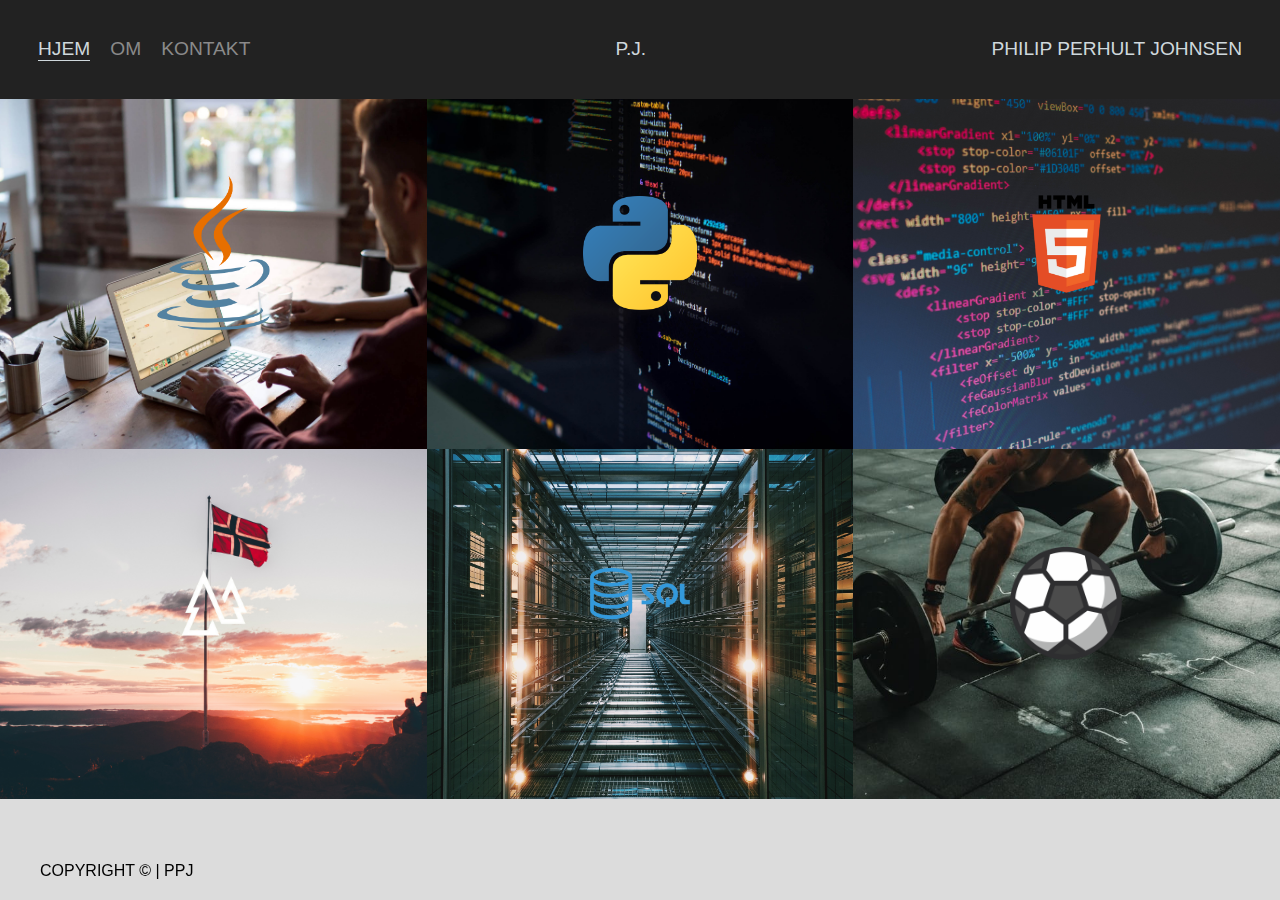
<file: index.html>
<!DOCTYPE html>
<html>
<head>
    <meta charset="UTF-8" />
    <title>Page Title</title>
    <link rel="preconnect" href="https://fonts.gstatic.com">
    <link href="https://fonts.googleapis.com/css2?family=Lato:wght@300&display=swap" rel="stylesheet">
    <link rel="stylesheet" href="styles.css">
</head>
<body>
    <div class="container">
        <div class="nav-wrapper">
            <div class="left-side">
                <div class="nav-link-wrapper active-nav-link">
                    <a href="index.html">Hjem</a>
                </div>

                <div class="nav-link-wrapper">
                    <a href="about.html">Om</a>
                </div>
                <div class="nav-link-wrapper">
                    <a href="contact.html">Kontakt</a>
                </div>
            </div>

            <div class="middle">
                <div class="mylogo">
                    P.J.
                </div>
            </div>

            <div class="right-side">
                <div class="brand">
                    <div>PHILIP PERHULT JOHNSEN</div>
                </div>
            </div>
        </div>

        <div class="footer">
            <div class="left-sidef">
                <div class="copyright-brand">
                    <div>COPYRIGHT © | PPJ</div>
                </div>
            </div>
        </div>

        <div class="content-wrapper">
            <div class="portfolio-items-wrapper">
                
                <div class="portfolio-item-wrapper">
                    <div class="portfolio-img-background" style="background-image:url(images/portfolio4.jpg)"></div>
                    
                    <div class="img-text-wrapper">
                        <div class="logo-wrapper">
                            <img src="images/java.png">
                        </div>

                        <div class="subtitle">
                            2+ år erfaring med Java
                        </div>
                    </div>
                </div>

                <div class="portfolio-item-wrapper">
                    <div class="portfolio-img-background" style="background-image:url(images/portfolio5.jpg)"></div>
                    
                    <div class="img-text-wrapper">
                        <div class="logo-wrapper">
                            <img src="images/python.png">
                        </div>

                        <div class="subtitle">
                            2+ år erfaring med Python
                        </div>
                    </div>
                </div>

                <div class="portfolio-item-wrapper">
                    <div class="portfolio-img-background" style="background-image:url(images/florian-olivo-4hbJ-eymZ1o-unsplash.jpg)"></div>
                    
                    <div class="img-text-wrapper">
                        <div class="logo-wrapper">
                            <img src="images/html.png">
                        </div>

                        <div class="subtitle">
                            Lærer HTML, CSS og JavaScript for øyeblikket
                        </div>
                    </div>
                </div>
                
                <div class="portfolio-item-wrapper">
                    <div class="portfolio-img-background" style="background-image:url(images/mikita-karasiou-HO6aBrYi3kE-unsplash.jpg)"></div>
                    
                    <div class="img-text-wrapper">
                        <div class="logo-wrapper">
                            <img src="images/output-onlinepngtools.png">
                        </div>

                        <div class="subtitle">
                            Natur entusiast
                        </div>
                    </div>
                </div>

                <div class="portfolio-item-wrapper">
                    <div class="portfolio-img-background" style="background-image:url(images/database.jpg)"></div>
                    
                    <div class="img-text-wrapper">
                        <div class="logo-wrapper">
                            <img src="images/sql3.png">
                        </div>

                        <div class="subtitle">
                            Erfaring innen SQL og databaser
                        </div>
                    </div>
                </div>

                <div class="portfolio-item-wrapper">
                    <div class="portfolio-img-background" style="background-image:url(images/workout.jpg)"></div>
                    
                    <div class="img-text-wrapper">
                        <div class="logo-wrapper">
                            <img src="images/ball2.png">
                        </div>
                        <div class="subtitle">
                            Sport- og idrettsmenneske
                        </div>
                    </div>
                </div>
            </div>
        </div>
    </div>
</body>
<script>
    const portfolioItems = document.querySelectorAll('.portfolio-item-wrapper')

    portfolioItems.forEach(portfolioItem => {
        portfolioItem.addEventListener('mouseover', () => {
            portfolioItem.childNodes[1].classList.add('img-darken');
        })

        portfolioItem.addEventListener('mouseout', () => {
            portfolioItem.childNodes[1].classList.remove('img-darken');
        })
        // Fix that the item fades out smoothly
    })

</script>
</html>
</file>
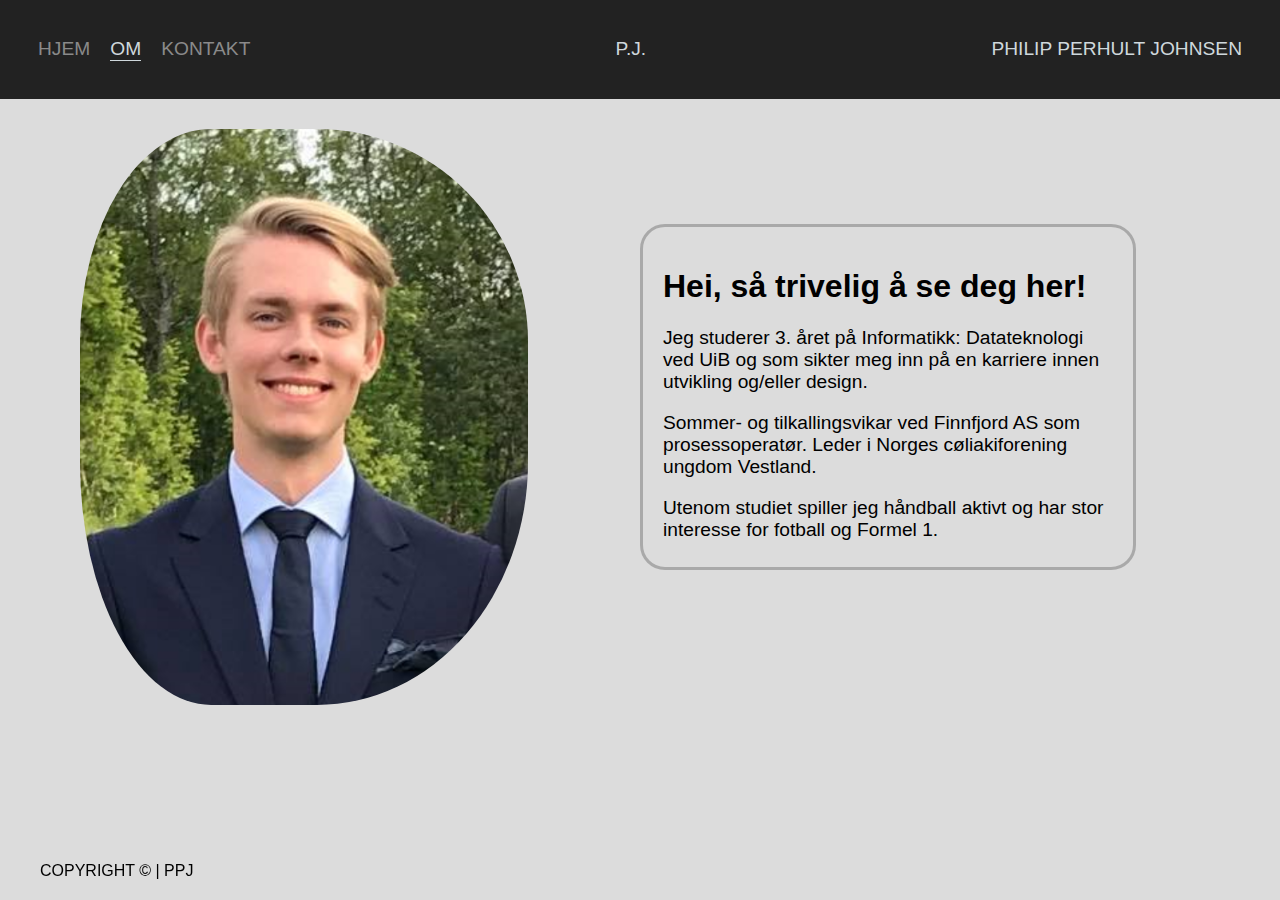
<file: about.html>
<!DOCTYPE html>
<html>
<head>
    <meta charset="UTF-8"/>
    <title>About</title>
    <link rel="preconnect" href="https://fonts.gstatic.com">
    <link href="https://fonts.googleapis.com/css2?family=Lato:wght@300&display=swap" rel="stylesheet">
    <link rel="stylesheet" href="styles.css">
</head>
<body>
    <div class="container">
        <div class="nav-wrapper">
            <div class="left-side">
                <div class="nav-link-wrapper">
                    <a href="index.html">Hjem</a>
                </div>

                <div class="nav-link-wrapper active-nav-link">
                    <a href="about.html">Om</a>
                </div>
                <div class="nav-link-wrapper">
                    <a href="contact.html">Kontakt</a>
                </div>
            </div>

            <div class="middle">
                <div class="mylogo">
                    P.J.
                </div>
            </div>

            <div class="right-side">
                <div class="brand">
                    <div>PHILIP PERHULT JOHNSEN</div>
                </div>
            </div>
        </div>

        <div class="footer">
            <div class="left-sidef">
                <div class="copyright-brand">
                    <div>COPYRIGHT © | PPJ</div>
                </div>
            </div>
        </div>

        <div class="content-wrapper">
            <div class="two-column-wrapper">
                <div class="profile-image-wrapper">
                    <img src="images/Screenshot_4.png">
                </div>

                <div class="profile-content-wrapper">
                    <h1>
                        Hei, så trivelig å se deg her!
                    </h1>
                    <p>
                        Jeg studerer 3. året på Informatikk: Datateknologi ved UiB og som sikter meg inn
                        på en karriere innen utvikling og/eller design.
                    </p>
                    <p>
                        Sommer- og tilkallingsvikar ved Finnfjord AS som prosessoperatør.
                        Leder i Norges cøliakiforening ungdom Vestland.
                    </p>
                    <p>
                        Utenom studiet spiller jeg håndball aktivt og har stor interesse for fotball og Formel 1.
                    </p>
                </div>
            </div>
        </div>
    </div>
</body>
</html>
</file>
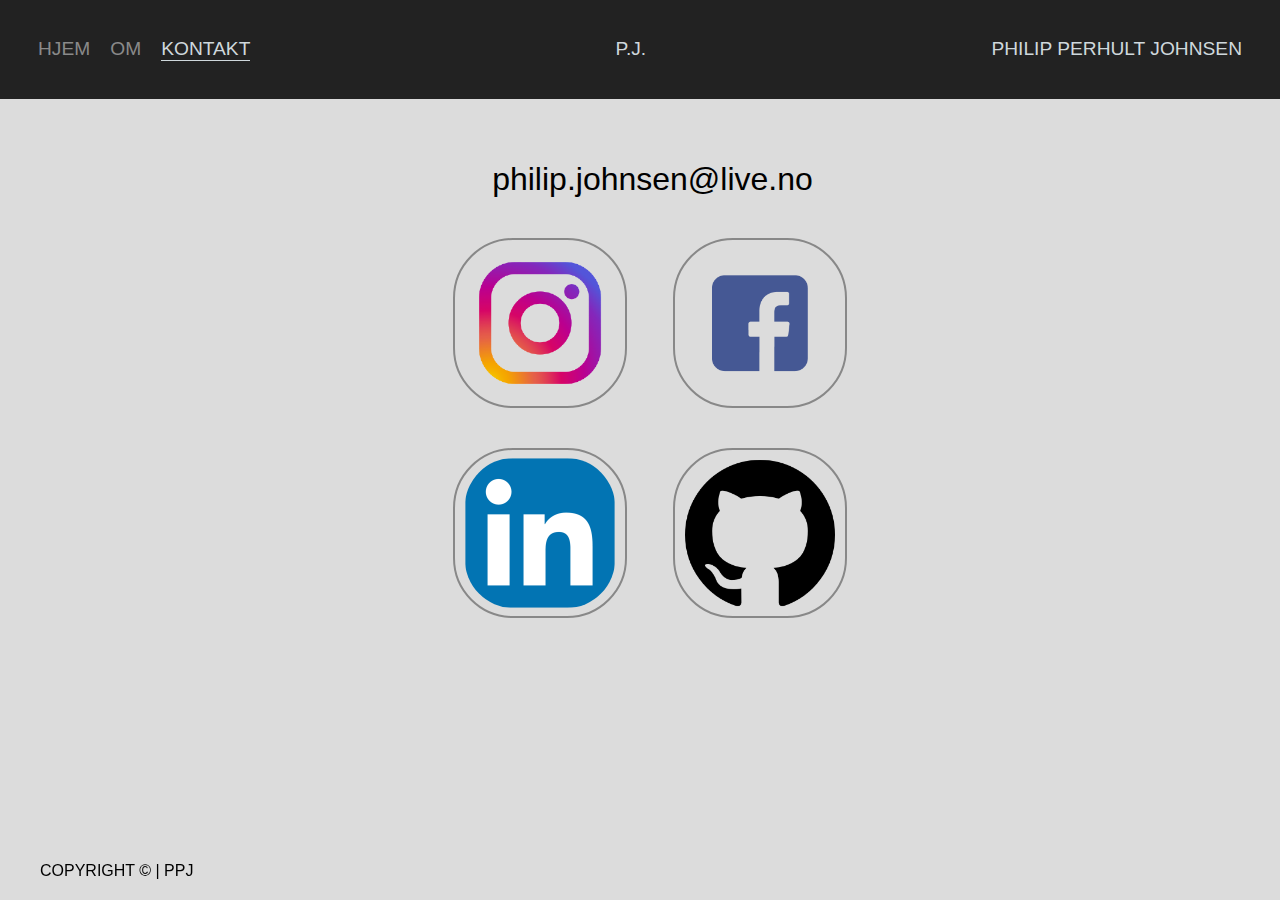
<file: contact.html>
<!DOCTYPE html>
<html>
<head>
    <meta charset="UTF-8" />
    <title>Page Title</title>
    <link rel="preconnect" href="https://fonts.gstatic.com">
    <link href="https://fonts.googleapis.com/css2?family=Lato:wght@300&display=swap" rel="stylesheet">
    <link rel="stylesheet" href="styles.css">
</head>
<body>
    <div class="container">
        <div class="nav-wrapper">
            <div class="left-side">
                <div class="nav-link-wrapper">
                    <a href="index.html">Hjem</a>
                </div>

                <div class="nav-link-wrapper">
                    <a href="about.html">Om</a>
                </div>
                <div class="nav-link-wrapper active-nav-link">
                    <a href="contact.html">Kontakt</a>
                </div>
            </div>

            <div class="middle">
                <div class="mylogo">
                    P.J.
                </div>
            </div>

            <div class="right-side">
                <div class="brand">
                    <div>PHILIP PERHULT JOHNSEN</div>
                </div>
            </div>
        </div>

        <div class="footer">
            <div class="left-sidef">
                <div class="copyright-brand">
                    <div>COPYRIGHT © | PPJ</div>
                </div>
            </div>
        </div>

        <div class="content-wrapper">
            <div class="contact-info">
                <p>philip.johnsen@live.no</p>
            </div>
            <div class="contact-items-wrapper">
                <div class="contact-item-wrapper">
                    <div class="contacts-logo">
                        <a href="https://www.instagram.com/philipperhult/" target="_blank">
                            <img class="instagram" src="images/instagram2-removebg-preview.png" alt="">
                        </a>
                    </div>
                </div>
                <div class="contact-item-wrapper">
                    <div class="contacts-logo">
                        <a href="https://www.facebook.com/philip.johnsen.7" target="_blank">
                            <img class="facebook" src="images/facebook.png" alt="">
                        </a>
                    </div>
                </div>
                <div class="contact-item-wrapper">
                    <div class="contacts-logo">
                        <a href="https://www.linkedin.com/in/philip-perhult-johnsen-9b0a11201/" target="_blank">
                            <img class="linkedin" src="images/linkedin.png" alt="">
                        </a>
                    </div>
                </div>
                <div class="contact-item-wrapper">
                    <div class="contacts-logo">
                        <a href="https://github.com/philipperhult" target="_blank">
                            <img class="github" src="images/github.png" alt="">
                        </a>
                    </div>
                </div>
                
            </div>
        </div>
</file>
<file: styles.css>
/* Master styles */
body {
    font-family: 'HK Grotesk', 'Helvetica', sans-serif;
    margin: 0px;
    background-color: #dcdcdc;
}

.container {
    display: grid;
    grid-template-columns: 1fr;
}

/* Nav styles */
.nav-wrapper {
    display: flex;
    justify-content: space-between;
    padding: 38px;
    /*background-color:#001f3f;*/
    background-color: #222222;
    font-size: 1.2em;
    /*color: hsla(210, 100%, 75%, 1.0);*/
    color: #CFD8DC;
}

.left-side {
    display: flex;
}

.nav-wrapper > .left-side > div {
    margin-right: 20px;
    text-transform: uppercase;
}

.nav-link-wrapper {
    height: 22px;
    border-bottom: 1px solid transparent;
    transition: border-bottom 0.5s;
}

.nav-link-wrapper a {
    color: #8a8a8a;
    text-decoration: none;
    transition: color 0.5s;
}

.nav-link-wrapper:hover {
    border-bottom: 0.5px solid #CFD8DC;
}

.nav-link-wrapper a:hover {
    color: #CFD8DC;
}

.active-nav-link {
    border-bottom: 1px solid #CFD8DC;
}

.active-nav-link a {
    color: #CFD8DC !important;
}

.github-link a {
    display: flex;
    text-decoration: none;
}

/* Portfolio styles */

.portfolio-items-wrapper {
    display: grid;
    grid-template-columns: 1fr 1fr 1fr;
}

.portfolio-item-wrapper {
    size: 50%;
    position: relative;
}

.portfolio-img-background {
    height: 350px;
    width: 100%;
    background-size: cover;
    background-position: center;
    background-repeat: no-repeat;
}

.img-text-wrapper {
    position: absolute;
    top: 0;
    display: flex;
    flex-direction: column;
    justify-content: center;
    align-items: center;
    height: 100%;
    text-align: center;
    padding-left: 100px;
    padding-right: 100px;
}

.logo-wrapper img {
    width: 50%;
    margin-bottom: 20px;
}

.img-text-wrapper .subtitle {
    transition: 1s;
    color: transparent;
}

.img-text-wrapper:hover .subtitle {
    color: whitesmoke;
}

.img-darken {
    transition: 1s;
    filter: brightness(10%);
}

.img-lighten {
    transition: 0.5s;
    filter: brightness(100%);
}

/* About page */
.two-column-wrapper {
    display: grid;
    grid-template-columns: 1fr 1fr;
}

.profile-image-wrapper img {
    padding-top: 30px;
    padding-left: 80px;
    width: 70%;
    border-radius: 40%;
}

.profile-content-wrapper { 
    margin-top: 125px;
    border-radius: 25px;
    padding: 30px;
    border: 3px solid darkgray;
    padding: 20px;
    width: 450px;
    height: 300px;
}

.profile-content-wrapper h1 {  
    color: black;  
}

.profile-content-wrapper p {
    font-size: larger;
}

/* Contact page */
.contact-items-wrapper {
    margin: 20px auto;
    width:400px;
    height:400px;
    background-color:#dcdcdc;
    display:grid;
    grid-template-columns: 200px 200px;
    grid-row: auto auto;
    grid-column-gap: 20px;
    grid-row-gap: 20px;
}

.contact-item-wrapper {
    display: flex;
    flex-direction: column;
    position: relative;
    justify-content: center;
    align-items: center;
}
.contacts-logo img {
    width: 150px;
    height: auto;
    display: inline-block;
    border-radius: 60px;
    border: 2px solid #888;
    padding: 0.5em 0.6em;
}

.contact-info p {
    padding-top: 30px;
    padding-left: 25px;
    display: flex;
    justify-content: center;
    align-items: center;
    font-size: 2em;
}


.footer {
    /*
    padding-bottom: 20px;
    padding-left: 40px;
    */
    position: fixed;
    left: 40px;
    bottom: 20px;
}
</file>
